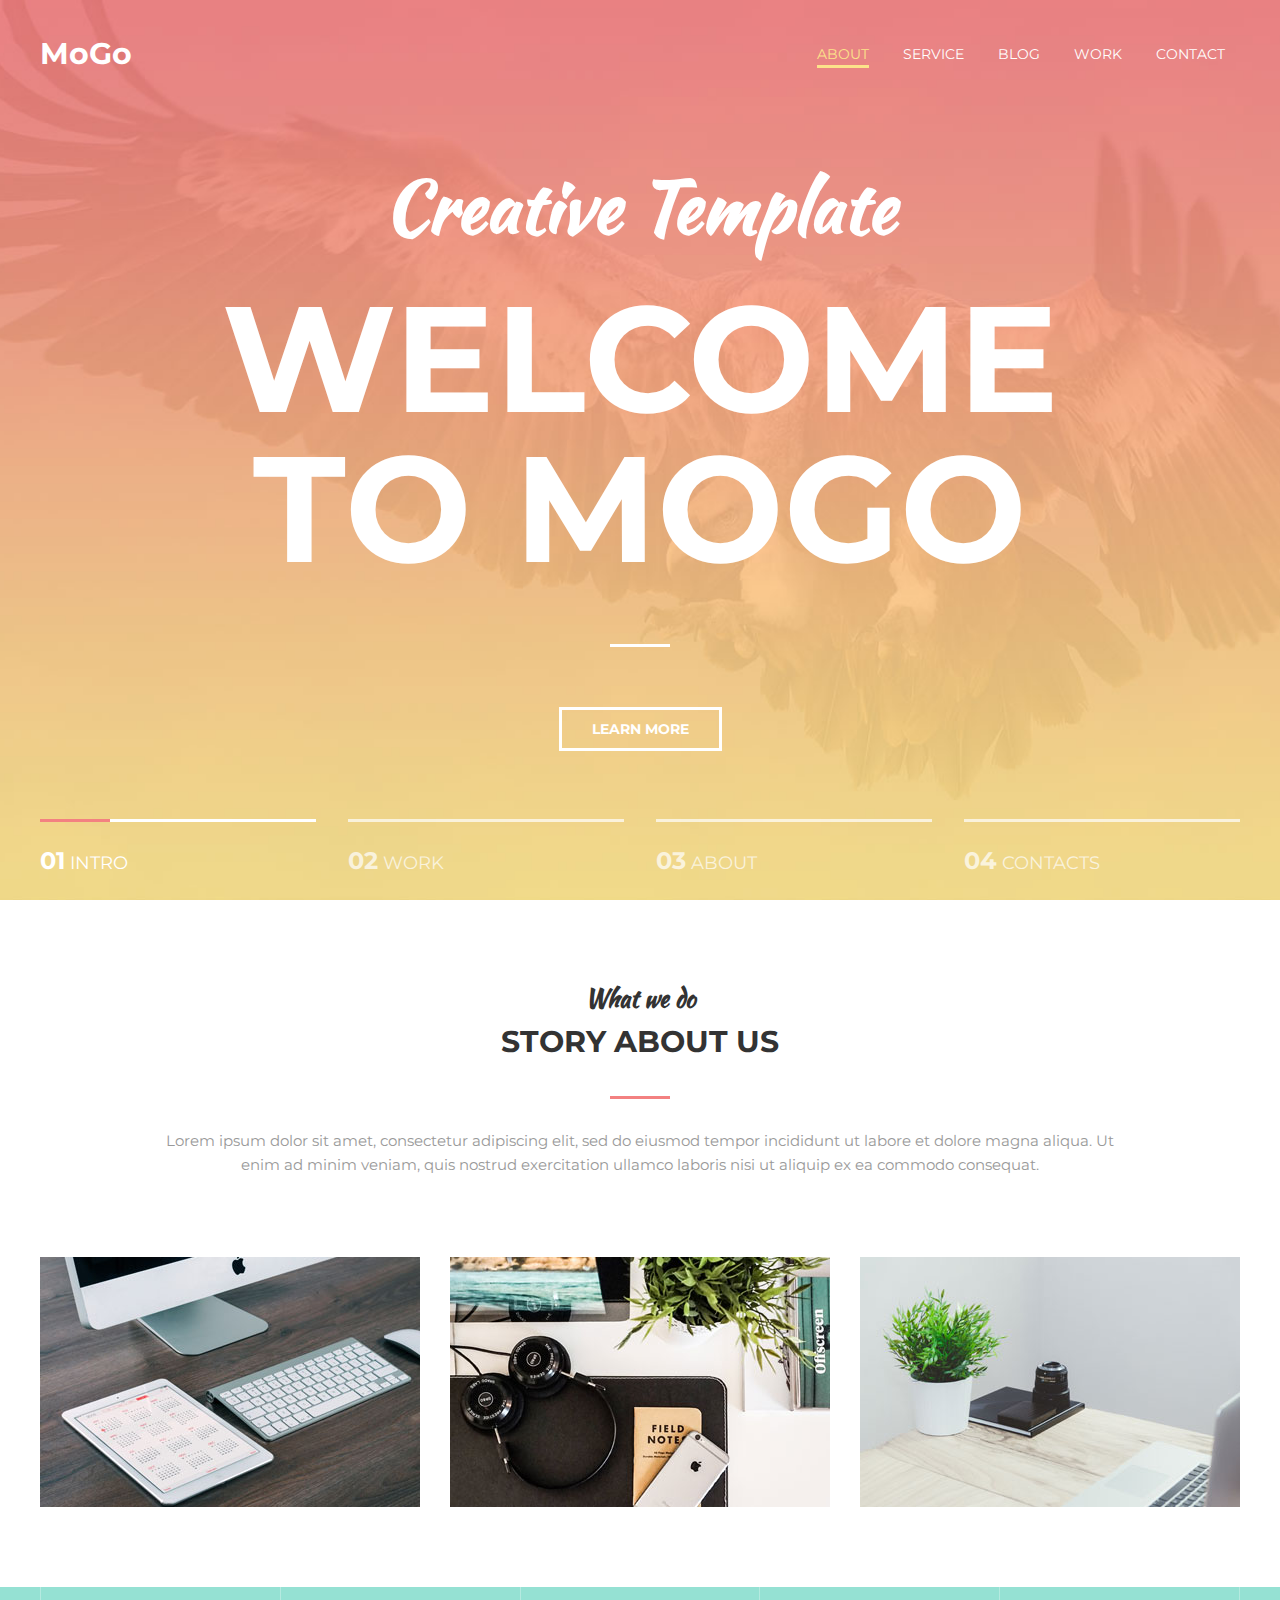
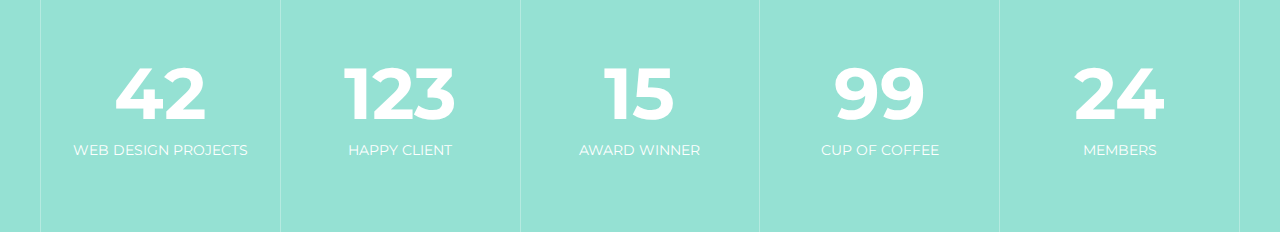
<file: 2/index.html>
<!DOCTYPE html>
<html lang="en">
<head>
    <meta charset="UTF-8">
    <link rel="stylesheet" href="assets/css/style.css">
    <link href="https://fonts.googleapis.com/css?family=Kaushan+Script|Montserrat:400,700&amp;subset=cyrillic-ext" rel="stylesheet">
    <title>Mogo</title>
</head>
<body>


<header class="header">
    <div class="container">
        <div class="header__inner">
            <div class="header__logo">MoGo</div>

            <nav class="nav">
                <a class="nav__link active" href="#">About</a>
                <a class="nav__link" href="#">Service</a>
                <a class="nav__link" href="#">Blog</a>
                <a class="nav__link" href="#">Work</a>
                <a class="nav__link" href="#">Contact</a>
            </nav>
        </div>
    </div>
</header>


<div class="intro">
    <div class="container">
        <div class="intro__inner">
            <h2 class="intro__suptitle">Creative Template</h2>
            <h1 class="intro__title">Welcome to MoGo</h1>

            <a class="btn" href="#">Learn More</a>
        </div>
    </div>

    <div class="slider">
        <div class="container">
            <div class="slider__inner">
                <div class="slider__item active">
                    <span class="slider__num">01</span>
                    Intro
                </div>
                <div class="slider__item">
                    <span class="slider__num">02</span>
                    Work
                </div>
                <div class="slider__item">
                    <span class="slider__num">03</span>
                    About
                </div>
                <div class="slider__item">
                    <span class="slider__num">04</span>
                    Contacts
                </div>
            </div>
        </div>
    </div>

</div><!-- /.intro -->


<section class="section">
    <div class="container">

        <div class="section__header">
            <h3 class="section__suptitle">What we do</h3>
            <h2 class="section__title">Story about us</h2>
            <div class="section__text">
                <p>Lorem ipsum dolor sit amet, consectetur adipiscing elit, sed do eiusmod tempor incididunt ut labore et dolore magna aliqua. Ut enim ad minim veniam, quis nostrud exercitation ullamco laboris nisi ut aliquip ex ea commodo consequat.</p>
            </div>
        </div>

        <div class="about">
            <div class="about__item">
                <div class="about__img">
                    <img src="assets/images/about/1.jpg" alt="">
                </div>
                <div class="about__text">super team</div>
            </div>

            <div class="about__item">
                <div class="about__img">
                    <img src="assets/images/about/2.jpg" alt="">
                </div>
                <div class="about__text">super team</div>
            </div>

            <div class="about__item">
                <div class="about__img">
                    <img src="assets/images/about/3.jpg" alt="">
                </div>
                <div class="about__text">super team</div>
            </div>
        </div>

    </div><!-- /.container -->
</section>



<div class="statistics">
    <div class="container">

        <div class="stat">
            <div class="stat__item">
                <div class="stat__count">42</div>
                <div class="stat__text">Web Design Projects</div>
            </div>
            <div class="stat__item">
                <div class="stat__count">123</div>
                <div class="stat__text">happy client</div>
            </div>
            <div class="stat__item">
                <div class="stat__count">15</div>
                <div class="stat__text">award winner</div>
            </div>
            <div class="stat__item">
                <div class="stat__count">99</div>
                <div class="stat__text">cup of coffee</div>
            </div>
            <div class="stat__item">
                <div class="stat__count">24</div>
                <div class="stat__text">members</div>
            </div>
        </div>

    </div>
</div>


</body>
</html>
</file>
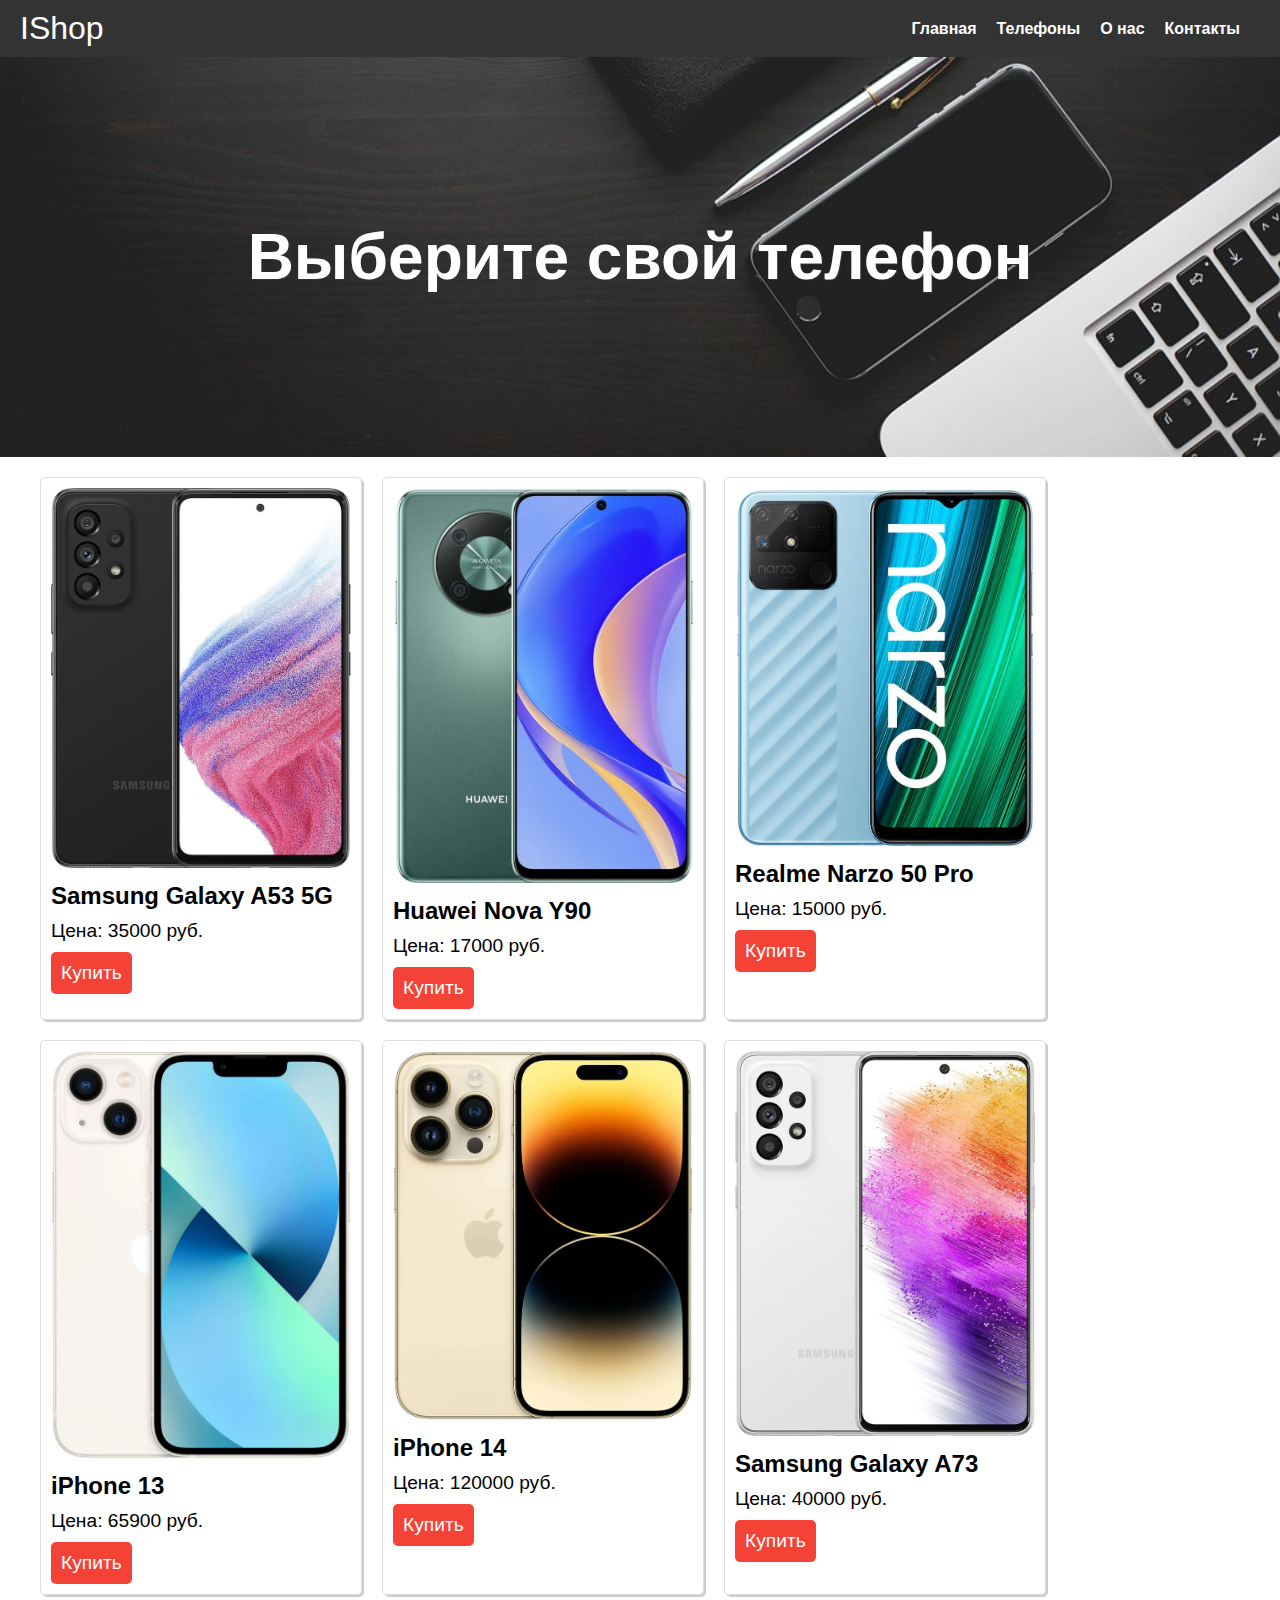
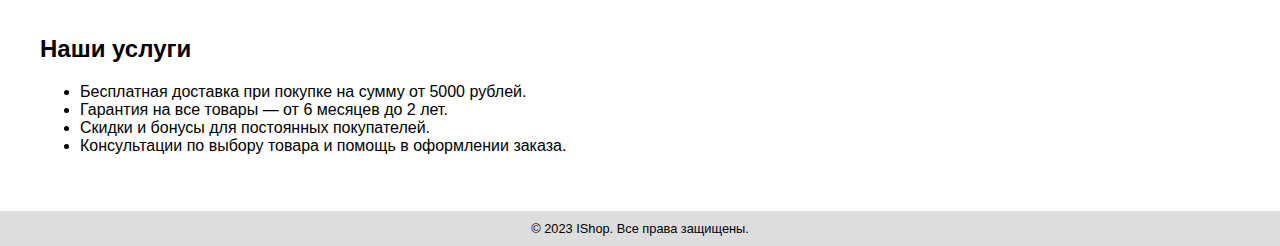
<file: IShop/IShop.html>
<!DOCTYPE html>
<html>

<head>
    <title>IShop</title>
    <style>
        body {
            font-family: Arial, sans-serif;
            margin: 0;
            padding: 0;
        }

        header {
            background-color: #333;
            color: #fff;
            display: flex;
            justify-content: space-between;
            align-items: center;
            padding: 10px 20px;
        }

        .logo {
            font-size: 2em;
        }

        nav {
            display: flex;
        }

        nav a {
            color: #fff;
            text-decoration: none;
            margin-right: 20px;
            font-weight: bold;
        }

        .hero {
            background-image: url('background.jpg');
            background-size: cover;
            background-position: center;
            height: 400px;
            display: flex;
            align-items: center;
            justify-content: center;
        }

        .hero h1 {
            font-size: 4em;
            color: #fff;
            text-shadow: 1px 1px #333;
            text-align: center;
        }

        main {
            padding: 20px;
            max-width: 1200px;
            margin: 0 auto;
        }

        .products {
            display: flex;
            flex-wrap: wrap;
            margin: 0;
            padding: 0;
            list-style: none;
        }

        .products li {
            margin-right: 20px;
            margin-bottom: 20px;
            border: 1px solid #ddd;
            border-radius: 5px;
            padding: 10px;
            width: 300px;
            box-shadow: 2px 2px #ccc;
        }

        .products li:hover {
            box-shadow: 4px 4px #ccc;
        }

        .products li img {
            width: 100%;
            height: auto;
        }

        .products li h3 {
            margin: 10px 0;
            font-size: 1.5em;
        }

        .products li p {
            margin: 0;
            font-size: 1.2em;
        }

        .products li button {
            background-color: #f44336;
            color: #fff;
            border: none;
            border-radius: 5px;
            padding: 10px;
            font-size: 1.2em;
            cursor: pointer;
            margin-top: 10px;
        }

        .products li button:hover {
            background-color: #ff5733;
        }

        footer {
            background-color: #ddd;
            text-align: center;
            padding: 10px 20px;
            margin-top: 20px;
        }

        footer p {
            margin: 0;
            font-size: 0.8em;
        }
    </style>
</head>

<body>
    <header>
        <div class="logo">IShop</div>
        <nav>
            <a href="#">Главная</a>
            <a href="#">Телефоны</a><a href="#">О нас</a>
            <a href="#">Контакты</a>
        </nav>
    </header>
    <div class="hero">
        <h1>Выберите свой телефон</h1>
    </div>
    <div class="container">
        <main>
            <ul class="products">
                <li>
                    <img src="phone1.jpg" alt="Телефон 1">
                    <h3>Samsung Galaxy A53 5G</h3>
                    <p>Цена: 35000 руб.</p>
                    <button>Купить</button>
                </li>
                <li>
                    <img src="phone2.jpg" alt="Телефон 2">
                    <h3>Huawei Nova Y90</h3>
                    <p>Цена: 17000 руб.</p>
                    <button>Купить</button>
                </li>
                <li>
                    <img src="phone3.jpg" alt="Телефон 3">
                    <h3>Realme Narzo 50 Pro</h3>
                    <p>Цена: 15000 руб.</p>
                    <button>Купить</button>
                </li>
                <li>
                    <img src="phone4.jpg" alt="Телефон 4">
                    <h3>iPhone 13</h3>
                    <p>Цена: 65900 руб.</p>
                    <button>Купить</button>
                </li>
                <li>
                    <img src="phone5.jpg" alt="Телефон 5">
                    <h3>iPhone 14</h3>
                    <p>Цена: 120000 руб.</p>
                    <button>Купить</button>
                </li>
                <li>
                    <img src="phone6.jpg" alt="Телефон 6">
                    <h3>Samsung Galaxy A73</h3>
                    <p>Цена: 40000 руб.</p>
                    <button>Купить</button>
                </li>
            </ul>
            <div class="services">
                <h2>Наши услуги</h2>
                <ul>
                    <li>Бесплатная доставка при покупке на сумму от 5000 рублей.</li>
                    <li>Гарантия на все товары — от 6 месяцев до 2 лет.</li>
                    <li>Скидки и бонусы для постоянных покупателей.</li>
                    <li>Консультации по выбору товара и помощь в оформлении заказа.</li>
                </ul>
            </div>              
        </main>
    </div>
    <footer>
        <p>© 2023 IShop. Все права защищены.</p>
    </footer>

</body>

</html>
</file>
<file: 2/assets/css/style.css>
body {
    margin: 0;
    font-family: 'Montserrat', sans-serif;

    font-size: 15px;
    line-height: 1.6;
    color: #333;
}

*,
*:before,
*:after {
    box-sizing: border-box;
}

h1, h2, h3, h4, h5, h6 {
    margin: 0;
}


/* Container */
.container {
    width: 100%;
    max-width: 1200px;
    margin: 0 auto;
}



/* Intro */
.intro {
    display: flex;
    flex-direction: column;
    justify-content: center;
    width: 100%;
    height: 100vh;

    background: url("../images/back.jpg") center no-repeat;
    -webkit-background-size: cover;
    background-size: cover;
}

.intro__inner {
    width: 100%;
    max-width: 880px;
    margin: 0 auto;

    text-align: center;
}

.intro__title {
    color: #fff;
    font-size: 150px;
    font-weight: 700;
    text-transform: uppercase;
    line-height: 1;
}

.intro__title:after {
    content: "";
    display: block;
    width: 60px;
    height: 3px;
    margin: 60px auto;

    background-color: #fff;
}

.intro__suptitle {
    margin-bottom: 20px;

    font-family: 'Kaushan Script', cursive;
    font-size: 72px;
    color: #fff;
}


/* Header */
.header {
    width: 100%;
    padding-top: 30px;

    position: absolute;
    top: 0;
    left: 0;
    right: 0;
    z-index: 1000;
}

.header__inner {
    display: flex;
    justify-content: space-between;
    align-items: center;
}

.header__logo {
    font-size: 30px;
    font-weight: 700;
    color: #fff;
}


/* Nav */
.nav {
    font-size: 14px;
    text-transform: uppercase;
}

.nav__link {
    display: inline-block;
    vertical-align: top;
    margin: 0 15px;
    position: relative;

    color: #fff;
    text-decoration: none;

    transition: color .1s linear;
}

.nav__link:after {
    content: "";
    display: block;
    width: 100%;
    height: 3px;

    background-color: #fce38a;
    opacity: 0;

    position: absolute;
    top: 100%;
    left: 0;
    z-index: 1;

    transition: opacity .1s linear;
}

.nav__link:hover {
    color: #fce38a;
}

.nav__link:hover:after,
.nav__link.active:after {
    opacity: 1;
}

.nav__link.active {
    color: #fce38a;
}


/* Button */
.btn {
    display: inline-block;
    vertical-align: top;
    padding: 8px 30px;

    border: 3px solid #fff;

    font-size: 14px;
    font-weight: 700;
    color: #fff;
    text-transform: uppercase;
    text-decoration: none;

    transition: background .1s linear, color .1s linear;
}

.btn:hover {
    background-color: #fff;
    color: #333;
}



/* Slider */
.slider {
    width: 100%;

    position: absolute;
    bottom: 0;
    left: 0;
    z-index: 1;
}

.slider__inner {
    display: flex;
    justify-content: space-between;
}

.slider__item {
    width: 23%;
    padding: 20px 0;
    position: relative;

    border-top: 3px solid #fff;
    opacity: .7;

    font-size: 18px;
    color: #fff;
    text-transform: uppercase;
}

.slider__item.active {
    opacity: 1;
}

.slider__item.active:before {
    content: "";
    display: block;
    width: 70px;
    height: 3px;

    background-color: #f38181;

    position: absolute;
    top: -3px;
    left: 0;
    z-index: 1;
}

.slider__num {
    font-size: 24px;
    font-weight: 700;
}


/* Section */
.section {
    padding: 80px 0;
}

.section__header {
    width: 100%;
    max-width: 950px;
    margin: 0 auto 40px;

    text-align: center;
}

.section__suptitle {
    font-family: 'Kaushan Script', cursive;
    font-size: 24px;
    color: #333;
}

.section__title {
    font-size: 30px;
    font-weight: 700;
    color: #333;
    text-transform: uppercase;
}

.section__title:after {
    content: "";
    display: block;
    width: 60px;
    height: 3px;
    margin: 30px auto;

    background-color: #f38181;
}

.section__text {
    font-size: 15px;
    color: #999;
}



/* About */
.about {
    margin-top: 80px;
    display: flex;
    justify-content: space-between;
}

.about__item {
    width: 380px;
    position: relative;

    background-color: #95e1d3;
}

.about__item:hover .about__img {
    transform: translate3d(-10px, -10px, 0);
}

.about__item:hover .about__img img {
    opacity: .1;
}

.about__item:hover .about__text {
    opacity: 1;
}

.about__img {
    background: linear-gradient(to bottom, #f38181, #fce38a);

    transition: transform .2s linear;
}

.about__img img {
    display: block;
    transition: opacity .1s linear;
}

.about__text {
    width: 100%;

    font-size: 18px;
    color: #fff;
    text-transform: uppercase;
    font-weight: 700;
    text-align: center;
    opacity: 0;

    position: absolute;
    top: 50%;
    left: 0;
    z-index: 2;
    transform: translate3d(0, -50%, 0);

    transition: opacity .2s linear;
}



/* Statistics */
.statistics {
    background-color: #95e1d3;
}

.stat {
    display: flex;
}

.stat__item {
    flex: 1 1 0;
    padding: 70px 25px;

    border-left: 1px solid #b5eae0;

    text-align: center;
    color: #fff;
}

.stat__item:last-child {
    border-right: 1px solid #b5eae0;
}

.stat__count {
    margin-bottom: 10px;

    font-size: 72px;
    font-weight: 700;
    line-height: 1;
}

.stat__text {
    font-size: 14px;
    text-transform: uppercase;
}
</file>
